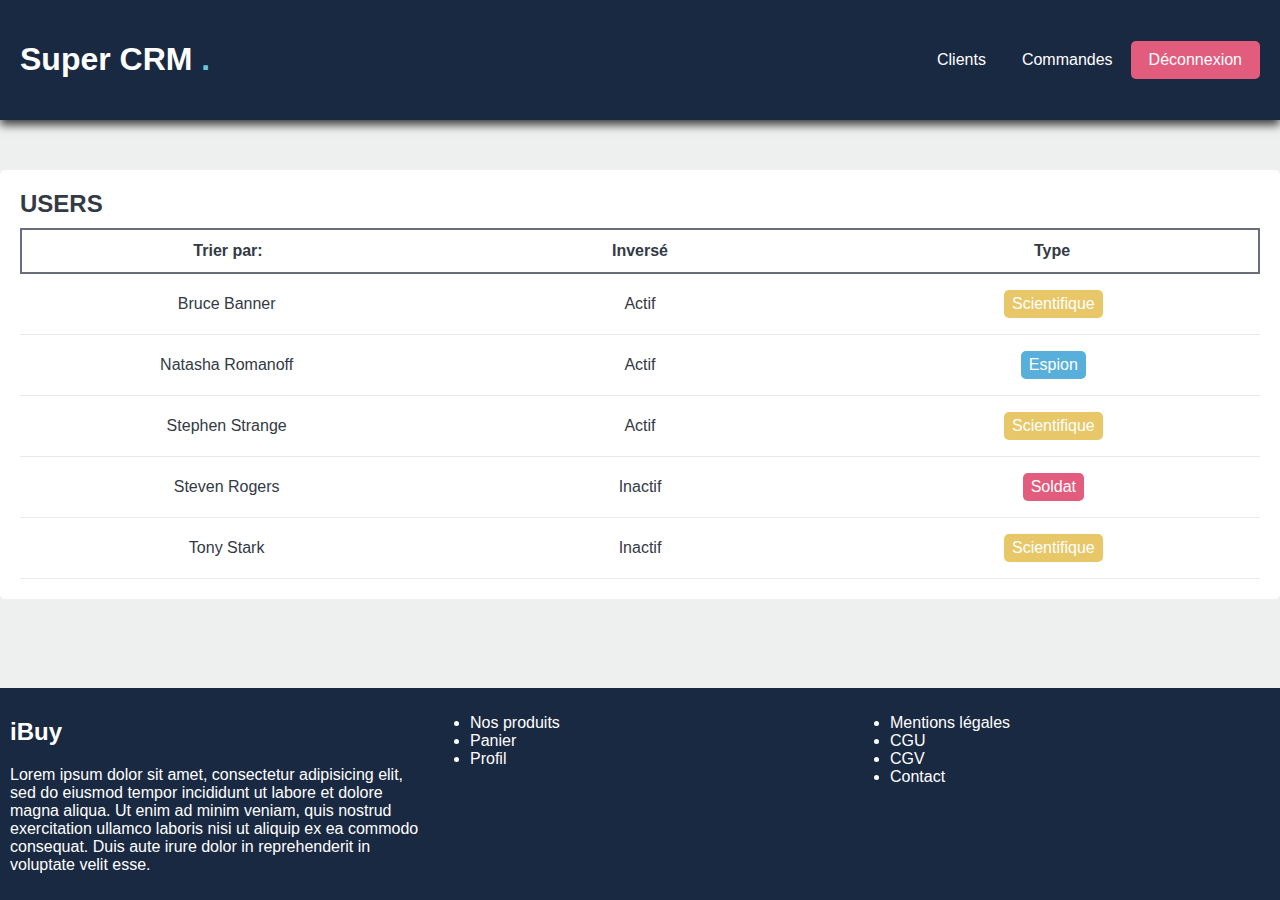
<file: integration/integrer un dynamique sans js/index.html>
<!DOCTYPE html>
<html lang="fr">
<head>
	<title>Flexbox</title>
	<meta charset="utf-8">
	<link rel="stylesheet" type="text/css" href="style.css">
</head>
<body>
	<header>
		<h1>Super CRM <span>.</span></h1>
		<ul>
			<li>Clients</li>
			<li>Commandes</li>
			<li>Déconnexion</li>
		</ul>
	</header>
	<input type="checkbox" id="reverse">
	<input type="checkbox" id="type">
	<div class="datatable">
		<h2>Users</h2>
		<div class="row head">
			<div>Trier par:</div>
			<div class="reverse"><label for="reverse">Inversé</label></div>
			<div class="type"><label for="type">Type</label></div>
		</div>

		<div class="content">
			<div class="row science">
				<div>Bruce Banner</div>
				<div>Actif</div>
				<div><p>Scientifique</p></div>
			</div>
			<div class="row spy">
				<div>Natasha Romanoff</div>
				<div>Actif</div>
				<div><p>Espion</p></div>
			</div>
			<div class="row science">
				<div>Stephen Strange</div>
				<div>Actif</div>
				<div><p>Scientifique</p></div>
			</div>
			<div class="row soldier">
				<div>Steven Rogers</div>
				<div>Inactif</div>
				<div><p>Soldat</p></div>
			</div>
			<div class="row science">
				<div>Tony Stark</div>
				<div>Inactif</div>
				<div><p>Scientifique</p></div>
			</div>
		</div>
	</div>

	<footer>
		<div>
			<h2>iBuy</h2>
			<p>Lorem ipsum dolor sit amet, consectetur adipisicing elit, sed do eiusmod
			tempor incididunt ut labore et dolore magna aliqua. Ut enim ad minim veniam,
			quis nostrud exercitation ullamco laboris nisi ut aliquip ex ea commodo
			consequat. Duis aute irure dolor in reprehenderit in voluptate velit esse.</p>
		</div>
		<div>
			<ul>
				<li>Nos produits</li>
				<li>Panier</li>
				<li>Profil</li>
			</ul>
		</div>
		<div>
			<ul>
				<li>Mentions légales</li>
				<li>CGU</li>
				<li>CGV</li>
				<li>Contact</li>
			</ul>
		</div>
	</footer>
</body>
</html>
</file>
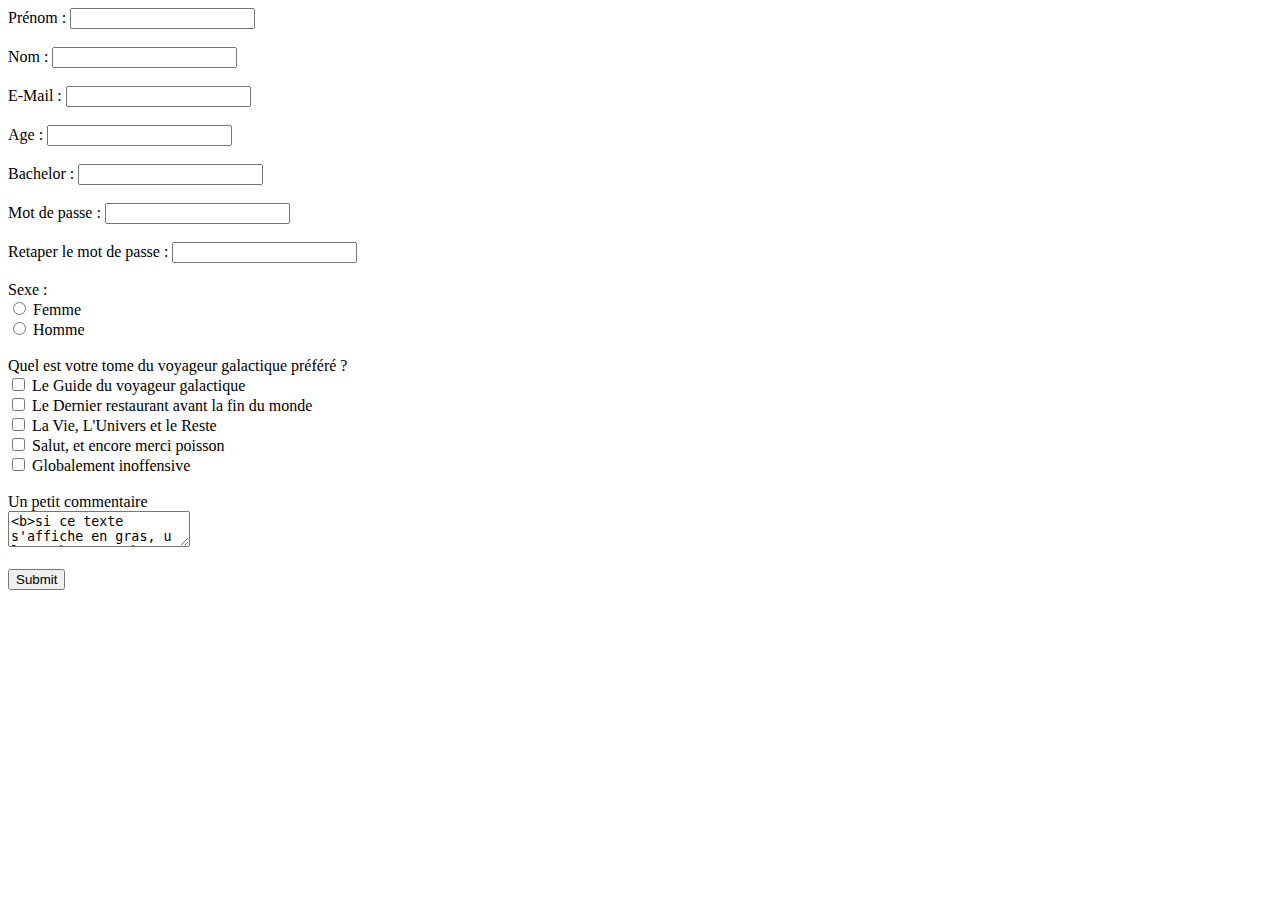
<file: PHP/LDP4/checkThatForm/index.html>
<!DOCTYPE html>
<html lang="fr">
<head>
    <title>LDP 4</title>
    <meta charset="UTF-8">
</head>
<body>
    <form action="checkThatForm.php" method="post">
        <label for="prenom">Prénom : </label><input type="text" name="prenom" id="prenom"><br><br>
        <label for="nom">Nom : </label><input type="text" name="nom" id="nom"><br><br>
        <label for="email">E-Mail : </label><input type="email" name="email" id="email"><br><br>
        <label for="age">Age : </label><input type="number" name="age" id="age"><br><br>
        <label for="bachelor">Bachelor : </label><input type="text" name="bachelor" id="bachelor"><br><br>
        <label for="psw">Mot de passe : </label><input type="password" name="psw" id="psw"><br><br>
        <label for="psw2">Retaper le mot de passe : </label><input type="password" name="psw2" id="psw2"><br><br>

        <label style="display: block;">Sexe :</label>
        <input type="radio" name="gender" value="Femme"> Femme<br>
        <input type="radio" name="gender" value="Homme"> Homme<br><br>

        <label style="display: block;">Quel est votre tome du voyageur galactique préféré ?</label>
        <input type="checkbox" name="tome[]" value="Le Guide du voyageur galactique"> Le Guide du voyageur galactique<br>
        <input type="checkbox" name="tome[]" value="Le Dernier restaurant avant la fin du monde"> Le Dernier restaurant avant la fin du monde<br>
        <input type="checkbox" name="tome[]" value="La Vie, L'Univers et le Reste"> La Vie, L'Univers et le Reste<br>
        <input type="checkbox" name="tome[]" value="Salut, et encore merci poisson"> Salut, et encore merci poisson<br>
        <input type="checkbox" name="tome[]" value="Globalement inoffensive"> Globalement inoffensive<br><br>

        <label style="display: block;">Un petit commentaire</label>
        <textarea id="ta" name="ta" readonly="readonly">&lt;b&gt;si ce texte s'affiche en gras, u lost the game&lt;/b&gt;</textarea><br><br>
        <input type="submit">
    </form>
</body>
</html>
</file>
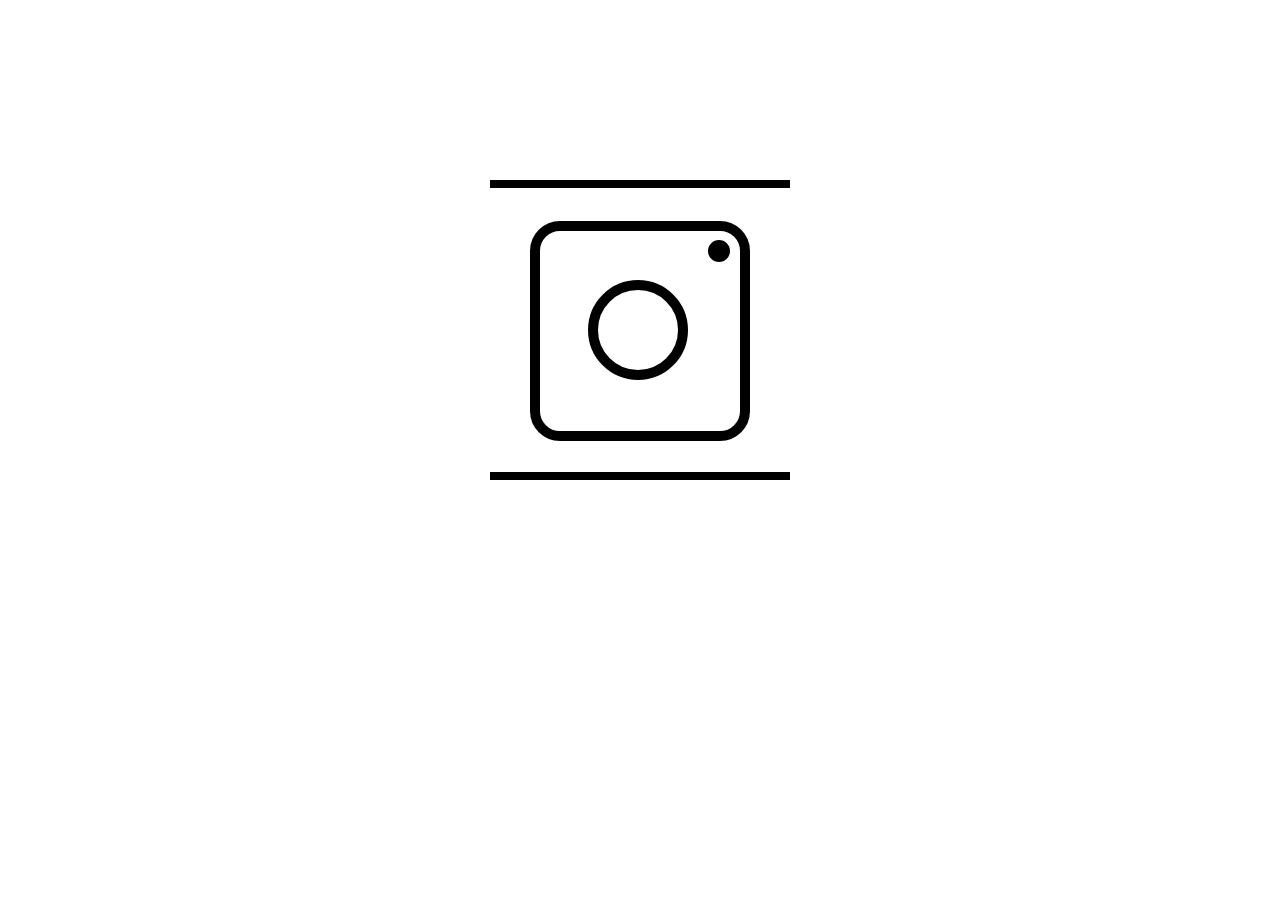
<file: integration/interger un site design/rendu/bonus/index.html>
<!DOCTYPE html>
<html lang="fr">
<head>
    <title></title>
    <meta charset="UTF-8">
    <link rel="stylesheet" href="style.css">

    <meta name="viewport" content="width=device-width, initial-scale=1.0">
    <meta http-equiv="X-UA-Compatible" content="ie=edge">
</head>
<body>
    <button>
        <div></div>
    </button>
</body>
</html>
</file>
<file: integration/integrer un dynamique sans js/style.css>
body{
	font-family: sans-serif;
	min-height: 100vh;
	color: white;
	background-color: #eef0f0;
	margin: 0px;
}

header, footer{
	display: flex;
	background-color: #1a2942;
}

header{
	justify-content: space-between;
	padding: 20px;
	-webkit-box-shadow: 0px 5px 9px 0px rgba(0,0,0,0.75);
	-moz-box-shadow: 0px 5px 9px 0px rgba(0,0,0,0.75);
	box-shadow: 0px 5px 9px 0px rgba(0,0,0,0.75);;
}

h1 > span{
	color: #69c9db;
}

header > ul{
	display: flex;
	justify-content: space-around;
	align-items: center;
	list-style: none;
}

header > ul > li{
	margin: 0px;
	padding: 10px 18px;
	border-radius: 5px;
}

header > ul > li:last-child{
	background-color: #e15c7d;
}

input{
	display: none;
}

.datatable{
	max-width: 1600px;
	margin: 50px auto;
	padding: 20px;
	color: #333a45;
	background-color: white;
	border-radius: 5px;
}

.datatable > h2{
	text-transform: uppercase;
	margin: 0px 0px 10px 0px;
}

.row{
	display: flex;
	flex-direction: row;
	align-items: center;
}

.head{
	display: flex;
	height: 42px;
	border: 2px solid #686f7a;
}

.head > div, .content > div > div{
	flex: 1;
	text-align: center;
}

.head > div{
	font-weight: bold;
}

label{
	display: block;
	padding-top: 12px;
	padding-bottom: 12px;
	user-select: none;
}

#reverse:checked ~ .datatable .reverse {
	color: white;
	background-color: #8E8AC1;
}

#reverse:checked ~ .datatable .content{
	flex-direction: column-reverse;
}

#type:checked ~ .datatable .type {
	color: white;
	background-color: #8E8AC1;
}

#type:checked ~ .datatable .content > .spy{
	order: 1;
}

#type:checked ~ .datatable .content > .soldier{
	order: 2;
}

.content{
	display: flex;
	flex-direction: column;
}

.content > div{
	border-bottom: 1px solid #e8e9ec;
	align-items: center;
}

p{
	color: white;
	border-radius: 5px;
}

.science > div:last-child > p{
	display: inline-block;
	padding: 5px 8px;
	background-color: #e8c768;
}

.spy > div:last-child > p{
	display: inline-block;
	padding: 5px 8px;
	background-color: #58afdc;
}

.soldier > div:last-child > p{
	display: inline-block;
	padding: 5px 8px;
	background-color: #e15c7d;
}

footer{
	position: absolute;
	bottom: 0px;
	padding: 10px;
}

footer > div{
	flex: 1;
}
</file>
<file: integration/interger un site design/rendu/bonus/style.css>
body{
    margin: 0px;
}

button{
    position: relative;
    display: block;
    width: 300px;
    height: 300px;
    margin: 20vh auto;
    background-color: white;
    transition: color 0.25s;
    border: 0px;
    transition: width 0.5s ease-in-out, height 0.5s ease-in-out;
}

div{
    width: 200px;
    height: 200px;
    margin: 40px auto;
    border: 10px solid black;
    border-radius: 30px;
}

div::before{
    position: absolute;
    top: 100px;
    left: 98px;
    content: "";
    display: block;
    width: 80px;
    height: 80px;
    border: 10px solid black;
    border-radius: 100%;
}

div::after{
    position: absolute;
    top: 60px;
    right: 60px;
    content: "";
    display: block;
    width: 2px;
    height: 2px;
    background-color: black;
    border: 10px solid black;
    border-radius: 100%;
}

/* HOVER */

button::before, button::after {
    box-sizing: inherit;
    content: '';
    position: absolute;
    border: 8px solid black;
    width: 100%;
    height: 0px;
    transition: 0.5s ease-in-out;
}

button::before {
    top: 0;
    right: 0;
    border-style: solid solid hidden hidden;
}

button::after {
    bottom: 0;
    left: 0;
    border-style: hidden hidden solid solid;
}

button:hover::before, button:hover::after {
    width: 0px;
    height: 100%;
}
</file>
